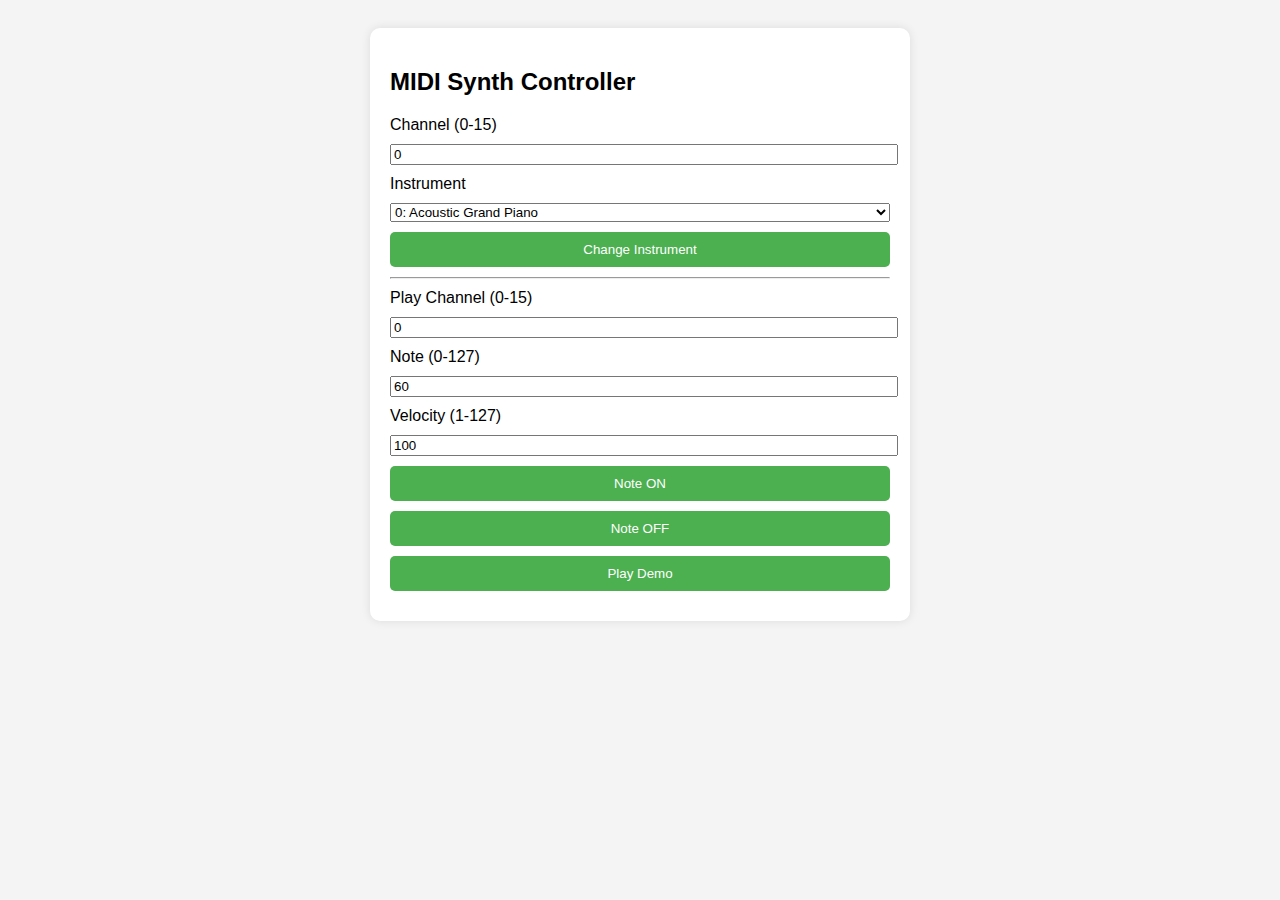
<file: src/main/resources/static/MiDi_demo.html>
<!DOCTYPE html>
<html lang="en">
<head>
    <meta charset="UTF-8">
    <meta name="viewport" content="width=device-width, initial-scale=1.0">
    <title>MIDI Demo Controller</title>
    <style>
        body {
            font-family: Arial, sans-serif;
            background: #f4f4f4;
            padding: 20px;
        }
        .container {
            background: #fff;
            padding: 20px;
            border-radius: 10px;
            box-shadow: 0 0 10px rgba(0,0,0,0.1);
            max-width: 500px;
            margin: auto;
        }
        label, select, input, button {
            display: block;
            margin: 10px 0;
            width: 100%;
        }
        button {
            padding: 10px;
            background-color: #4CAF50;
            color: white;
            border: none;
            border-radius: 5px;
            cursor: pointer;
        }
        button:hover {
            background-color: #45a049;
        }
    </style>
</head>

<body>
<div class="container">
    <h2>MIDI Synth Controller</h2>

    <label for="channel">Channel (0-15)</label>
    <input type="number" id="channel" min="0" max="15" value="0">

    <label for="program">Instrument</label>
    <select id="program"></select>
    <button onclick="sendInstrument()">Change Instrument</button>

    <hr>

    <label for="playChannel">Play Channel (0-15)</label>
    <input type="number" id="playChannel" min="0" max="15" value="0">

    <label for="note">Note (0-127)</label>
    <input type="number" id="note" min="0" max="127" value="60">

    <label for="velocity">Velocity (1-127)</label>
    <input type="number" id="velocity" min="1" max="127" value="100">

    <button onclick="sendNoteOn()">Note ON</button>
    <button onclick="sendNoteOff()">Note OFF</button>
    <button onclick="playDemo()">Play Demo</button>
</div>

<script>
    const instruments = [
        "Acoustic Grand Piano", "Bright Acoustic Piano", "Electric Grand Piano", "Honky-tonk Piano",
        "Electric Piano 1", "Electric Piano 2", "Harpsichord", "Clavi",
        "Celesta", "Glockenspiel", "Music Box", "Vibraphone",
        "Marimba", "Xylophone", "Tubular Bells", "Dulcimer",
        "Drawbar Organ", "Percussive Organ", "Rock Organ", "Church Organ",
        "Reed Organ", "Accordion", "Harmonica", "Tango Accordion",
        "Acoustic Guitar (nylon)", "Acoustic Guitar (steel)", "Electric Guitar (jazz)", "Electric Guitar (clean)",
        "Electric Guitar (muted)", "Overdriven Guitar", "Distortion Guitar", "Guitar Harmonics",
        "Acoustic Bass", "Electric Bass (finger)", "Electric Bass (pick)", "Fretless Bass",
        "Slap Bass 1", "Slap Bass 2", "Synth Bass 1", "Synth Bass 2",
        "Violin", "Viola", "Cello", "Contrabass",
        "Tremolo Strings", "Pizzicato Strings", "Orchestral Harp", "Timpani",
        "String Ensemble 1", "String Ensemble 2", "Synth Strings 1", "Synth Strings 2",
        "Choir Aahs", "Voice Oohs", "Synth Choir", "Orchestra Hit",
        "Trumpet", "Trombone", "Tuba", "Muted Trumpet",
        "French Horn", "Brass Section", "Synth Brass 1", "Synth Brass 2",
        "Soprano Sax", "Alto Sax", "Tenor Sax", "Baritone Sax",
        "Oboe", "English Horn", "Bassoon", "Clarinet",
        "Piccolo", "Flute", "Recorder", "Pan Flute",
        "Blown Bottle", "Shakuhachi", "Whistle", "Ocarina",
        "Lead 1 (square)", "Lead 2 (sawtooth)", "Lead 3 (calliope)", "Lead 4 (chiff)",
        "Lead 5 (charang)", "Lead 6 (voice)", "Lead 7 (fifths)", "Lead 8 (bass + lead)",
        "Pad 1 (new age)", "Pad 2 (warm)", "Pad 3 (polysynth)", "Pad 4 (choir)",
        "Pad 5 (bowed)", "Pad 6 (metallic)", "Pad 7 (halo)", "Pad 8 (sweep)",
        "FX 1 (rain)", "FX 2 (soundtrack)", "FX 3 (crystal)", "FX 4 (atmosphere)",
        "FX 5 (brightness)", "FX 6 (goblins)", "FX 7 (echoes)", "FX 8 (sci-fi)",
        "Sitar", "Banjo", "Shamisen", "Koto",
        "Kalimba", "Bag pipe", "Fiddle", "Shanai",
        "Tinkle Bell", "Agogo", "Steel Drums", "Woodblock",
        "Taiko Drum", "Melodic Tom", "Synth Drum", "Reverse Cymbal",
        "Guitar Fret Noise", "Breath Noise", "Seashore", "Bird Tweet",
        "Telephone Ring", "Helicopter", "Applause", "Gunshot"
    ];
    const channel = 0;
    const velocity = 100;
    const program = 0; // 钢琴
    const notes = [
        60, 62, 64, 60,   // C D E C
        60, 62, 64, 60,   // C D E C
        64, 65, 67,       // E F G
        64, 65, 67        // E F G
    ];

    // 生成下拉列表选项
    const programSelect = document.getElementById('program');
    instruments.forEach((name, index) => {
        const option = document.createElement('option');
        option.value = index;
        option.textContent = `${index}: ${name}`;
        programSelect.appendChild(option);
    });

    function sendMQTT(topic, payload) {
        fetch('http://172.20.10.10:8080/mqtt/publish', {
            method: 'POST',
            headers: { 'Content-Type': 'application/json' },
            body: JSON.stringify({ topic, payload })
        }).then(res => console.log("Published:", topic, payload));
    }

    function sendInstrument() {
        const ch = document.getElementById('channel').value;
        const prog = document.getElementById('program').value;
        sendMQTT("synth/instrument", `${ch},0,${prog}`);
    }

    function sendNoteOn() {
        const ch = document.getElementById('playChannel').value;
        const note = document.getElementById('note').value;
        const vel = document.getElementById('velocity').value;
        sendMQTT("synth/noteon", `${ch},${note},${vel}`);
    }

    function sendNoteOff() {
        const ch = document.getElementById('playChannel').value;
        const note = document.getElementById('note').value;
        sendMQTT("synth/noteoff", `${ch},${note},0`);
    }



    function playDemo() {
        // 设置乐器为钢琴
        sendMQTT("synth/instrument", `${channel},0,${program}`);

        // 播放旋律
        notes.forEach((note, index) => {
            setTimeout(() => {
                sendMQTT("synth/noteon", `${channel},${note},${velocity}`);
            }, index * 1000);

            setTimeout(() => {
                sendMQTT("synth/noteoff", `${channel},${note},0`);
            }, (index + 1) * 1000 - 100); // 提前100ms关音
        });

    }




</script>
</body>
</html>
</file>
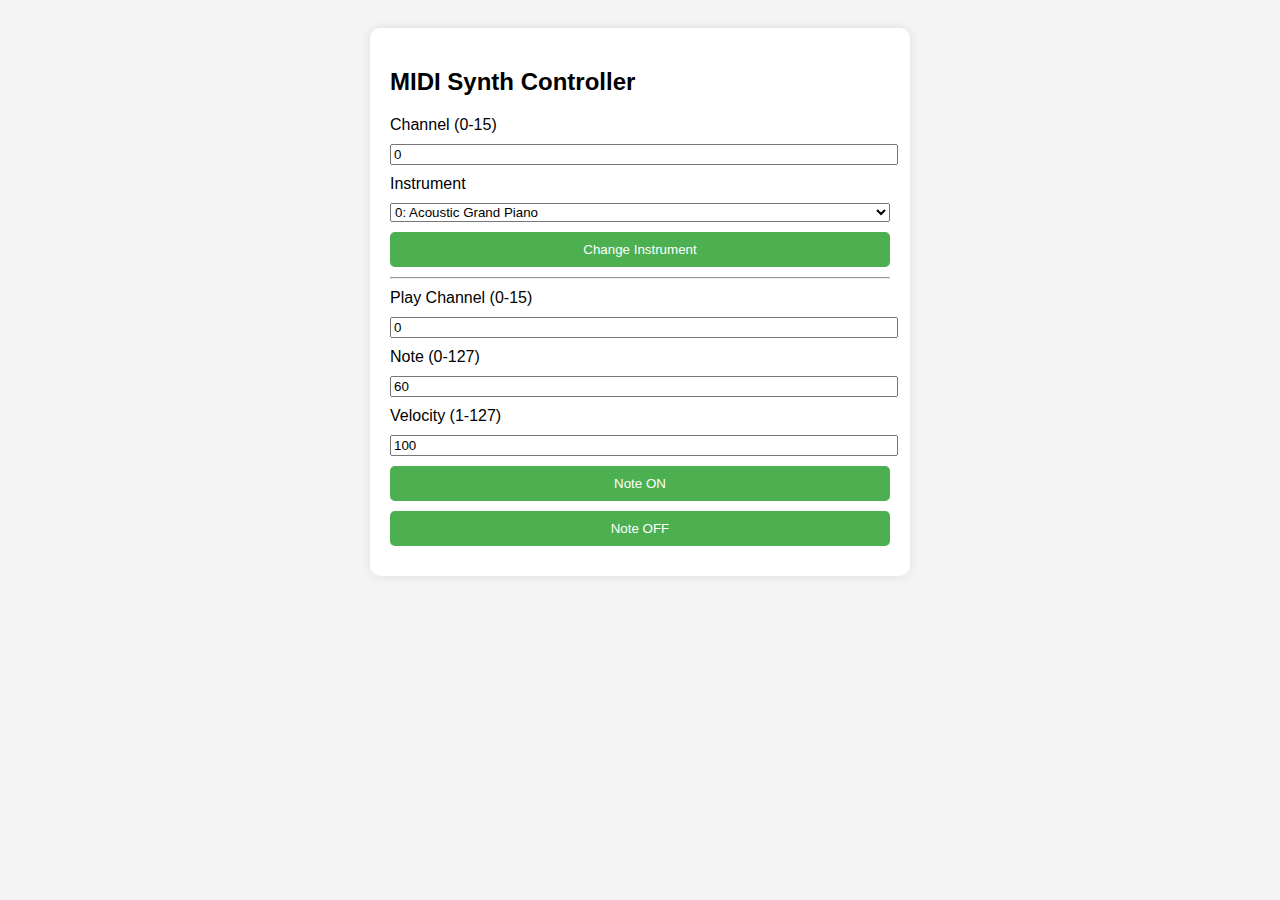
<file: src/main/resources/static/test.html>
<!DOCTYPE html>
<html lang="en">
<head>
    <meta charset="UTF-8">
    <meta name="viewport" content="width=device-width, initial-scale=1.0">
    <title>MIDI Demo Controller</title>
    <style>
        body {
            font-family: Arial, sans-serif;
            background: #f4f4f4;
            padding: 20px;
        }
        .container {
            background: #fff;
            padding: 20px;
            border-radius: 10px;
            box-shadow: 0 0 10px rgba(0,0,0,0.1);
            max-width: 500px;
            margin: auto;
        }
        label, select, input, button {
            display: block;
            margin: 10px 0;
            width: 100%;
        }
        button {
            padding: 10px;
            background-color: #4CAF50;
            color: white;
            border: none;
            border-radius: 5px;
            cursor: pointer;
        }
        button:hover {
            background-color: #45a049;
        }
    </style>
</head>

<body>
<div class="container">
    <h2>MIDI Synth Controller</h2>

    <label for="channel">Channel (0-15)</label>
    <input type="number" id="channel" min="0" max="15" value="0">

    <label for="program">Instrument</label>
    <select id="program"></select>
    <button onclick="sendInstrument()">Change Instrument</button>

    <hr>

    <label for="playChannel">Play Channel (0-15)</label>
    <input type="number" id="playChannel" min="0" max="15" value="0">

    <label for="note">Note (0-127)</label>
    <input type="number" id="note" min="0" max="127" value="60">

    <label for="velocity">Velocity (1-127)</label>
    <input type="number" id="velocity" min="1" max="127" value="100">

    <button onclick="sendNoteOn()">Note ON</button>
    <button onclick="sendNoteOff()">Note OFF</button>
</div>

<script>
    const instruments = [
        "Acoustic Grand Piano", "Bright Acoustic Piano", "Electric Grand Piano", "Honky-tonk Piano",
        "Electric Piano 1", "Electric Piano 2", "Harpsichord", "Clavi",
        "Celesta", "Glockenspiel", "Music Box", "Vibraphone",
        "Marimba", "Xylophone", "Tubular Bells", "Dulcimer",
        "Drawbar Organ", "Percussive Organ", "Rock Organ", "Church Organ",
        "Reed Organ", "Accordion", "Harmonica", "Tango Accordion",
        "Acoustic Guitar (nylon)", "Acoustic Guitar (steel)", "Electric Guitar (jazz)", "Electric Guitar (clean)",
        "Electric Guitar (muted)", "Overdriven Guitar", "Distortion Guitar", "Guitar Harmonics",
        "Acoustic Bass", "Electric Bass (finger)", "Electric Bass (pick)", "Fretless Bass",
        "Slap Bass 1", "Slap Bass 2", "Synth Bass 1", "Synth Bass 2",
        "Violin", "Viola", "Cello", "Contrabass",
        "Tremolo Strings", "Pizzicato Strings", "Orchestral Harp", "Timpani",
        "String Ensemble 1", "String Ensemble 2", "Synth Strings 1", "Synth Strings 2",
        "Choir Aahs", "Voice Oohs", "Synth Choir", "Orchestra Hit",
        "Trumpet", "Trombone", "Tuba", "Muted Trumpet",
        "French Horn", "Brass Section", "Synth Brass 1", "Synth Brass 2",
        "Soprano Sax", "Alto Sax", "Tenor Sax", "Baritone Sax",
        "Oboe", "English Horn", "Bassoon", "Clarinet",
        "Piccolo", "Flute", "Recorder", "Pan Flute",
        "Blown Bottle", "Shakuhachi", "Whistle", "Ocarina",
        "Lead 1 (square)", "Lead 2 (sawtooth)", "Lead 3 (calliope)", "Lead 4 (chiff)",
        "Lead 5 (charang)", "Lead 6 (voice)", "Lead 7 (fifths)", "Lead 8 (bass + lead)",
        "Pad 1 (new age)", "Pad 2 (warm)", "Pad 3 (polysynth)", "Pad 4 (choir)",
        "Pad 5 (bowed)", "Pad 6 (metallic)", "Pad 7 (halo)", "Pad 8 (sweep)",
        "FX 1 (rain)", "FX 2 (soundtrack)", "FX 3 (crystal)", "FX 4 (atmosphere)",
        "FX 5 (brightness)", "FX 6 (goblins)", "FX 7 (echoes)", "FX 8 (sci-fi)",
        "Sitar", "Banjo", "Shamisen", "Koto",
        "Kalimba", "Bag pipe", "Fiddle", "Shanai",
        "Tinkle Bell", "Agogo", "Steel Drums", "Woodblock",
        "Taiko Drum", "Melodic Tom", "Synth Drum", "Reverse Cymbal",
        "Guitar Fret Noise", "Breath Noise", "Seashore", "Bird Tweet",
        "Telephone Ring", "Helicopter", "Applause", "Gunshot"
    ];
    const channel = 0;
    const velocity = 100;
    const program = 0; // 钢琴
    const notes = [
        60, 62, 64, 60,   // C D E C
        60, 62, 64, 60,   // C D E C
        64, 65, 67,       // E F G
        64, 65, 67        // E F G
    ];

    // 生成下拉列表选项
    const programSelect = document.getElementById('program');
    instruments.forEach((name, index) => {
        const option = document.createElement('option');
        option.value = index;
        option.textContent = `${index}: ${name}`;
        programSelect.appendChild(option);
    });

    function sendMQTT(topic, payload) {
        fetch('http://172.20.10.10:8080/mqtt/publish', {
            method: 'POST',
            headers: { 'Content-Type': 'application/json' },
            body: JSON.stringify({ topic, payload })
        }).then(res => console.log("Published:", topic, payload));
    }

    function sendInstrument() {
        const ch = document.getElementById('channel').value;
        const prog = document.getElementById('program').value;
        sendMQTT("synth/instrument", `${ch},0,${prog}`);
    }

    function sendNoteOn() {
        const ch = document.getElementById('playChannel').value;
        const note = document.getElementById('note').value;
        const vel = document.getElementById('velocity').value;
        sendMQTT("midi/synth/noteon", `${ch},${note},${vel}`);
    }

    function sendNoteOff() {
        const ch = document.getElementById('playChannel').value;
        const note = document.getElementById('note').value;
        sendMQTT("midi/synth/noteoff", `${ch},${note},0`);
    }





</script>
</body>
</html>
</file>
